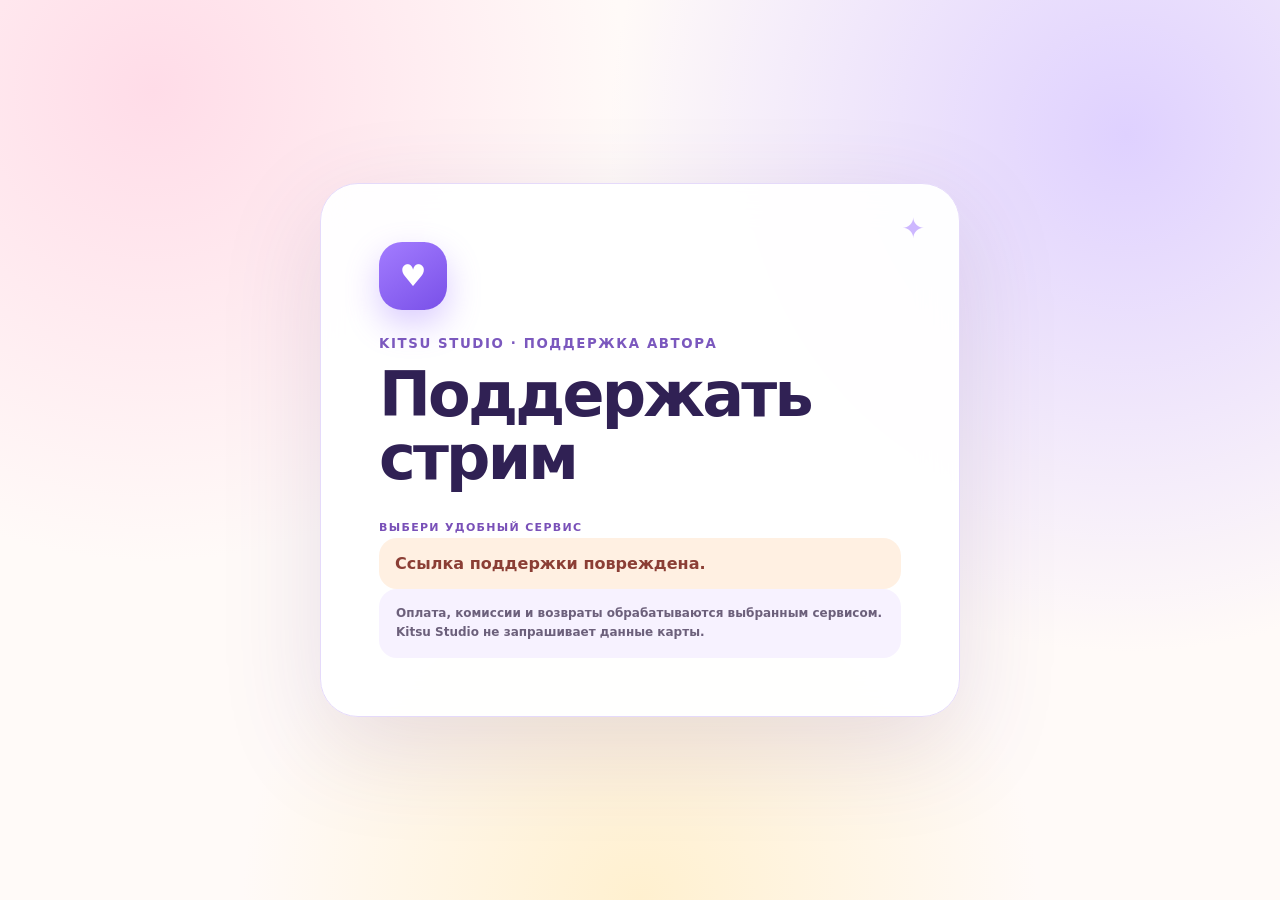
<file: index.html>
<!doctype html>
<html lang="ru">
<head>
  <meta charset="UTF-8" />
  <meta name="viewport" content="width=device-width,initial-scale=1" />
  <meta name="referrer" content="no-referrer" />
  <title>Поддержать стрим</title>
  <style>
    :root{font-family:Inter,"Segoe UI",system-ui,sans-serif;color:#302154;background:#fff8f7}*{box-sizing:border-box}body{margin:0;min-height:100vh;display:grid;place-items:center;padding:20px;background:radial-gradient(circle at 12% 10%,#ffdce8 0,transparent 34%),radial-gradient(circle at 88% 15%,#dfd1ff 0,transparent 38%),radial-gradient(circle at 50% 100%,#fff0cf 0,transparent 36%),#fffaf8}.card{position:relative;width:min(640px,100%);padding:clamp(28px,7vw,58px);overflow:hidden;border:1px solid #e5dafa;border-radius:38px;background:#fffffff0;box-shadow:0 30px 100px #5d3b8226;backdrop-filter:blur(18px)}.card:after{content:"✦";position:absolute;right:34px;top:28px;color:#cdb7ff;font-size:28px}.heart{display:grid;width:68px;height:68px;place-items:center;border-radius:23px;background:linear-gradient(145deg,#a37cff,#7950e8);color:#fff;font-size:30px;box-shadow:0 14px 34px #8f64ff55}small{display:block;margin-top:26px;font-weight:900;letter-spacing:.12em;text-transform:uppercase;color:#7b58be}h1{margin:12px 0;font-size:clamp(36px,8vw,62px);line-height:1.02;letter-spacing:-.045em}p{color:#6c607b;line-height:1.65;font-weight:650}.label{margin:30px 0 0;color:#7950b8;font-size:11px;font-weight:900;letter-spacing:.12em;text-transform:uppercase}.links{display:grid;gap:12px;margin:12px 0 30px}.button{display:flex;justify-content:space-between;align-items:center;padding:18px 20px;border-radius:19px;background:linear-gradient(135deg,#966cff,#7b50ec);color:#fff;text-decoration:none;font-weight:900;box-shadow:0 11px 28px #8f64ff3d;transition:transform .16s ease,box-shadow .16s ease}.button:hover{transform:translateY(-2px);box-shadow:0 16px 34px #8f64ff52}.arrow{font-size:20px}.error{padding:16px;border-radius:18px;background:#fff0e2;color:#8b3e35;font-weight:800}.fine{margin:0;padding:15px 17px;border-radius:18px;background:#f7f2ff;font-size:12px}noscript{font-weight:800}@media(max-width:520px){.card{border-radius:28px;padding:28px 22px}.card:after{right:22px}.button{padding:16px}}
  </style>
</head>
<body>
  <main class="card">
    <div class="heart">♥</div>
    <small>Kitsu Studio · поддержка автора</small>
    <h1 id="title">Поддержать стрим</h1>
    <p id="description">Загрузка страницы…</p>
    <p class="label">Выбери удобный сервис</p>
    <div class="links" id="links"></div>
    <p class="fine">Оплата, комиссии и возвраты обрабатываются выбранным сервисом. Kitsu Studio не запрашивает данные карты.</p>
    <noscript>Для открытия ссылки требуется JavaScript.</noscript>
  </main>
  <script type="module">
    const providers={donatello:{name:"Donatello",host:"donatello.to",path:/^\/[A-Za-z0-9_-]+\/?$/},donationalerts:{name:"DonationAlerts",host:"www.donationalerts.com",path:/^\/r\/[A-Za-z0-9_-]+\/?$/},streamlabs:{name:"Streamlabs",host:"streamlabs.com",path:/^\/[A-Za-z0-9_-]+\/tip\/?$/}};
    function safeLink(link){try{const rule=providers[link.provider],url=new URL(link.url);return (link.label===undefined||(typeof link.label==="string"&&link.label.length<=60))&&(link.color===undefined||/^#[0-9a-fA-F]{6}$/.test(link.color))&&rule&&url.protocol==="https:"&&url.hostname===rule.host&&!url.search&&!url.hash&&!url.username&&!url.password&&rule.path.test(url.pathname)}catch{return false}}
    function fail(message){document.getElementById("description").textContent="";const box=document.getElementById("links");box.className="error";box.textContent=message}
    try{
      const encoded=location.hash.slice(1);if(!encoded||encoded.length>12000)throw Error("Ссылка поддержки повреждена.");
      const normalized=encoded.replace(/-/g,"+").replace(/_/g,"/").padEnd(Math.ceil(encoded.length/4)*4,"=");
      const bytes=Uint8Array.from(atob(normalized),c=>c.charCodeAt(0));const page=JSON.parse(new TextDecoder().decode(bytes));
      if(!page.enabled||typeof page.title!=="string"||page.title.length>80||typeof page.description!=="string"||page.description.length>500||!Array.isArray(page.links)||!page.links.length||page.links.length>3||!page.links.every(safeLink))throw Error("Страница поддержки недоступна.");
      if(page.design!==undefined&&!["minimal","gothic"].includes(page.design))throw Error("Некорректный дизайн.");
      for(const [field,limit] of [[page.brand,50],[page.links_title,70],[page.about_title,70],[page.about_text,200],[page.thank_you,140]]){if(field!==undefined&&(typeof field!=="string"||field.length>limit))throw Error("Некорректный текст страницы.")}
      if(page.purposes!==undefined&&(!Array.isArray(page.purposes)||page.purposes.length>3||page.purposes.some(item=>!item||typeof item.title!=="string"||item.title.length>60||typeof item.text!=="string"||item.text.length>160)))throw Error("Некорректные цели поддержки.");
      for(const field of [page.background,page.panel,page.text_color,page.accent]){if(field!==undefined&&(typeof field!=="string"||!/^#[0-9a-fA-F]{6}$/.test(field)))throw Error("Некорректный цвет страницы.")}
      if((page.button_shape!==undefined&&!["rounded","pill","square"].includes(page.button_shape))||(page.button_layout!==undefined&&!["list","grid"].includes(page.button_layout))||(page.decoration!==undefined&&!["heart","star","cat","none"].includes(page.decoration)))throw Error("Некорректное оформление страницы.");
      if(page.design==="gothic") {
        const css=document.createElement("link");css.rel="stylesheet";css.href="/KitsuStudioSupport/assets/support-gothic.css";document.head.append(css);
        const {renderGothicSupport}=await import("/KitsuStudioSupport/assets/support-gothic.js");
        renderGothicSupport(document.body,page,{heroUrl:"/KitsuStudioSupport/assets/support-concept.png"});document.title=page.title;
      } else {
      const card=document.querySelector(".card");document.body.style.background=page.background||"#fffaf8";card.style.background=page.panel||"#ffffff";card.style.color=page.text_color||"#302154";card.style.overflowWrap="anywhere";
      card.querySelectorAll("p,small").forEach(node=>{node.style.color="inherit"});document.querySelector(".fine").style.background="transparent";
      const icon=document.querySelector(".heart");icon.textContent=({heart:"♥",star:"✦",cat:"ฅ^•ﻌ•^ฅ",none:""})[page.decoration||"heart"];icon.style.display=page.decoration==="none"?"none":"grid";icon.style.background=page.accent||"#8f64ff";icon.style.width="fit-content";icon.style.minWidth="68px";icon.style.padding="0 12px";
      document.getElementById("links").style.gridTemplateColumns=page.button_layout==="grid"&&page.links.length>1?"repeat(2,minmax(0,1fr))":"minmax(0,1fr)";
      document.title=page.title;document.getElementById("title").textContent=page.title;document.getElementById("description").textContent=page.description;
      const links=document.getElementById("links");page.links.forEach(link=>{const a=document.createElement("a");a.className="button";a.style.borderRadius=page.button_shape==="pill"?"999px":page.button_shape==="square"?"6px":"19px";a.style.minWidth="0";a.style.gap="8px";a.href=link.url;a.rel="noopener noreferrer";const name=document.createElement("span");name.textContent=link.label?.trim()||`Поддержать через ${providers[link.provider].name}`;a.title=providers[link.provider].name;a.style.overflowWrap="anywhere";const color=link.color||"#8f64ff";a.style.background=color;const rgb=[1,3,5].map(i=>parseInt(color.slice(i,i+2),16)/255).map(c=>c<=0.04045?c/12.92:((c+0.055)/1.055)**2.4);a.style.color=rgb[0]*0.2126+rgb[1]*0.7152+rgb[2]*0.0722>0.179?"#151020":"#ffffff";const arrow=document.createElement("span");arrow.className="arrow";arrow.textContent="↗";a.append(name,arrow);links.append(a)});
      }
    }catch(error){fail(error instanceof Error?error.message:"Страница поддержки недоступна.")}
  </script>
</body>
</html>
</file>
